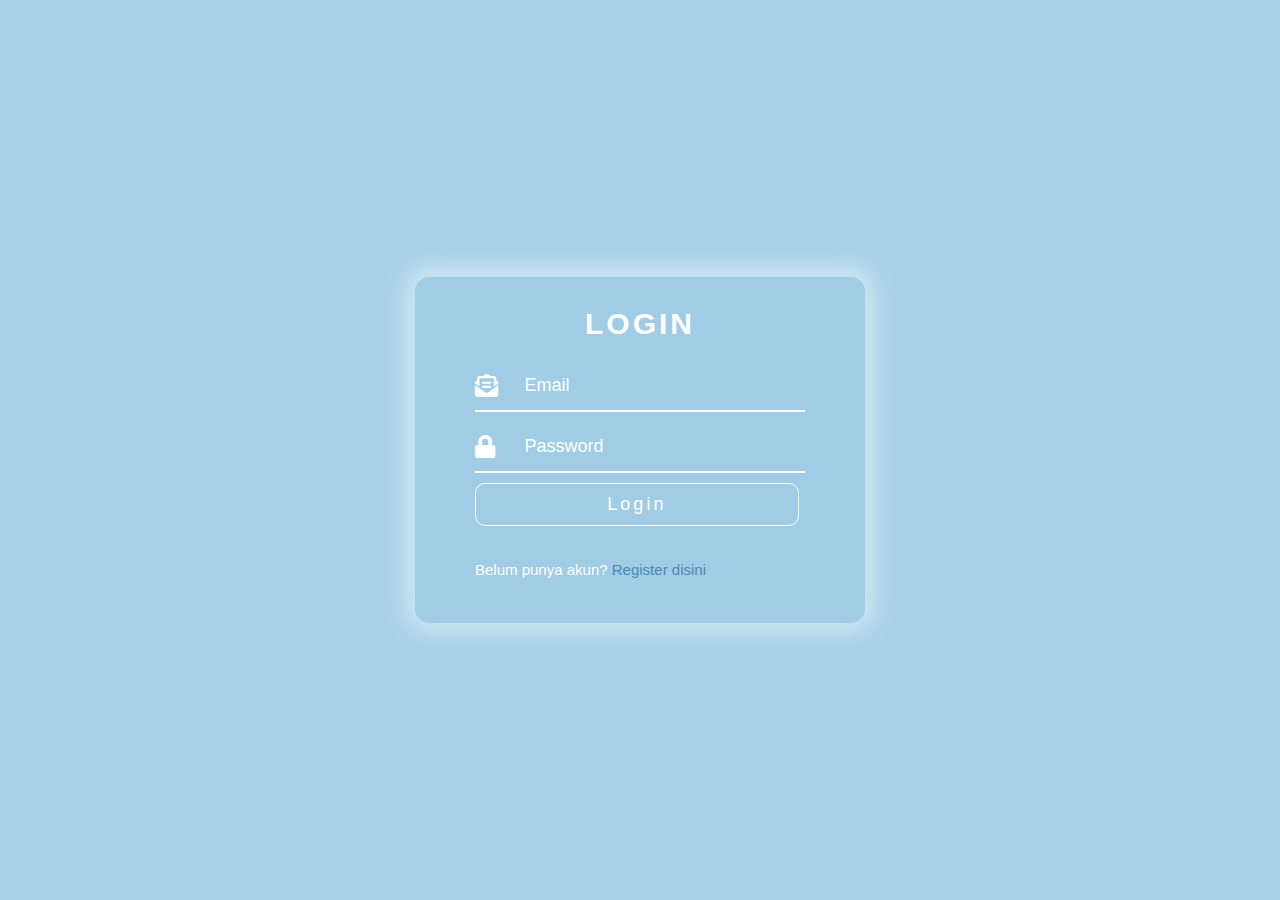
<file: Praktikum Web/Mencoba PHP/Codingan/index.html>
<!DOCTYPE html>
<html lang="en">
  <head>
    <meta charset="UTF-8" />
    <meta http-equiv="X-UA-Compatible" content="IE=edge" />
    <meta name="viewport" content="width=device-width, initial-scale=1.0" />
    <link
      rel="stylesheet"
      href="stylelogin.css"
      media="screen"
      title="no title"
    />
    <link
      rel="stylesheet"
      href="https://use.fontawesome.com/releases/v5.6.3/css/all.css"
    />
    <title>Login Page</title>
  </head>

  <body>
    <div class="input">
      <h1>LOGIN</h1>
      <form action="login.php" method="POST">
        <div class="box-input">
          <i class="fas fa-envelope-open-text"></i>
          <input type="text" name="email" placeholder="Email" />
        </div>
        <div class="box-input">
          <i class="fas fa-lock"></i>
          <input type="password" name="password" placeholder="Password" />
        </div>
        <a href="dashboard.html">
          <button type="submit" name="login" class="btn-input">Login</button>
        </a>
        <div class="bottom">
          <p>
            Belum punya akun?
            <a href="register.html">Register disini</a>
          </p>
        </div>
      </form>
    </div>
  </body>
</html>
</file>
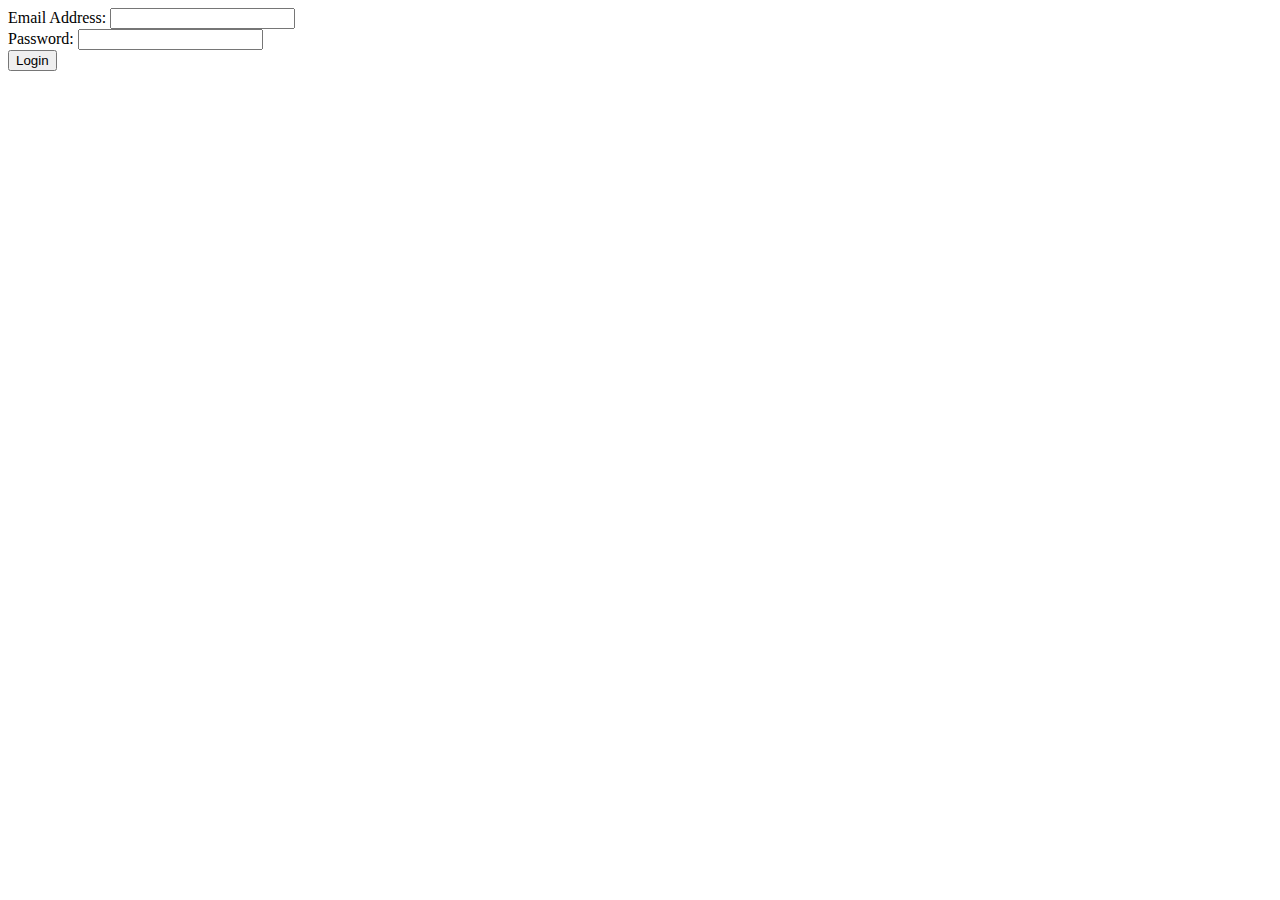
<file: Praktikum Web/Coba PHP/Codingan/login.html>
<!doctype html>
<html lang="en">
<form action="proses.php" method="POST">
 <label for="email">Email Address:</label>
 <input type="email" name="email" id="email" required>
 <br>
 <label for="password">Password:</label>
 <input type="varchar" name="password" id="password" required>
 <br>
 <button type="submit">Login</button>
</form>
</html
</file>
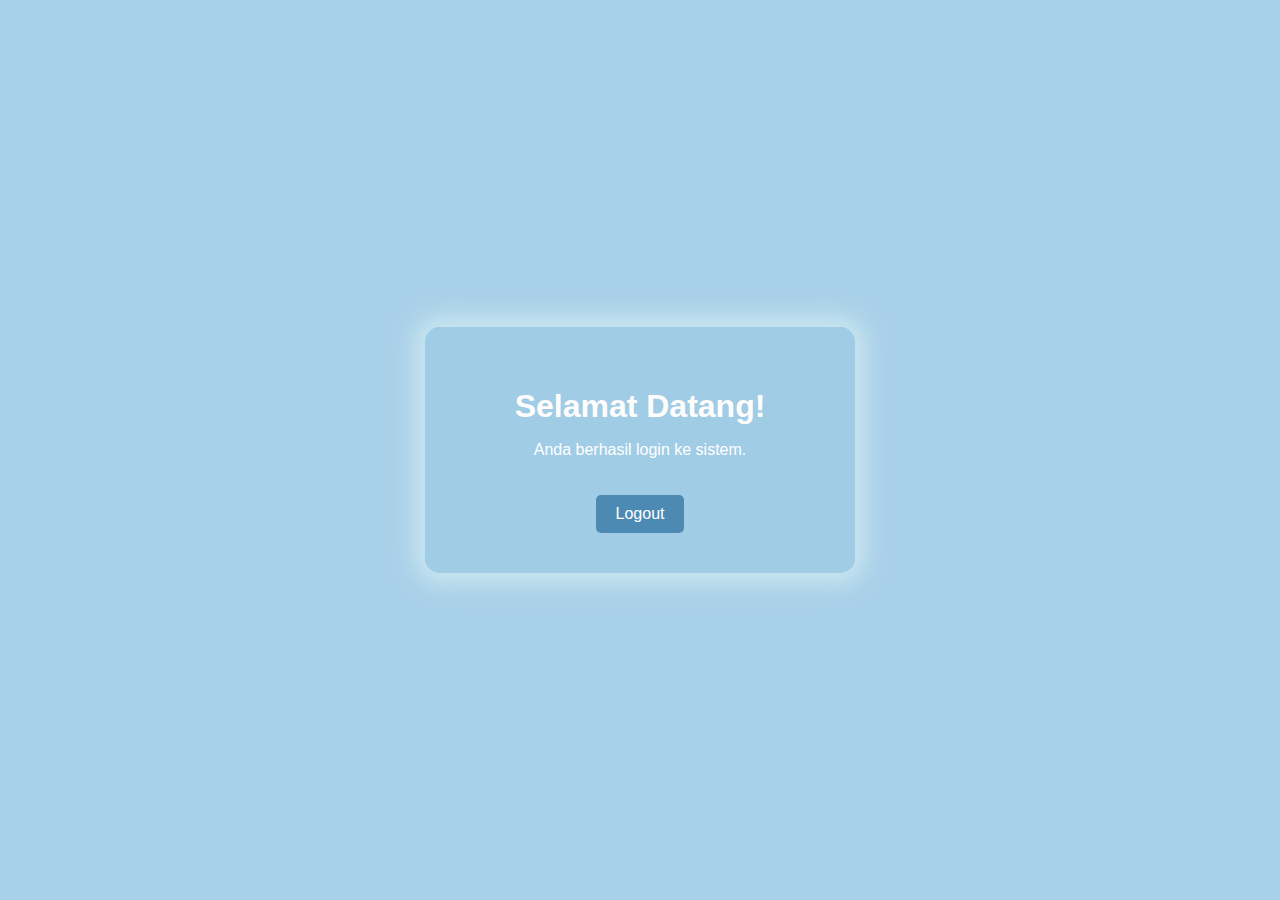
<file: Praktikum Web/Mencoba PHP/Codingan/dashboard.html>
<?php
session_start();
if (!isset($_SESSION['user'])) {
    header("Location: login.php");
    exit();
}
?>

<!DOCTYPE html>
<html lang="id">
  <head>
    <meta charset="UTF-8" />
    <meta name="viewport" content="width=device-width, initial-scale=1.0" />
    <title>Welcome</title>
    <style>
      body {
        margin: 0;
        padding: 0;
        background: rgba(158, 203, 230, 0.9);
        background-size: cover;
        background-position: center;
        background-repeat: no-repeat;
        background-attachment: fixed;
        font-family: sans-serif;
        display: flex;
        justify-content: center;
        align-items: center;
        height: 100vh;
      }

      .input {
        background: rgba(158, 203, 230, 0.9);
        padding: 40px;
        width: 350px;
        text-align: center;
        box-shadow: 0px 0px 25px 10px rgb(204, 232, 241);
        border-radius: 15px;
      }

      h1 {
        color: #fffcfc;
        margin-bottom: 10px;
      }

      p {
        color: #ffffff;
      }

      .logout {
        display: inline-block;
        padding: 10px 20px;
        margin-top: 20px;
        text-decoration: none;
        color: white;
        background-color: rgb(77, 138, 179);
        border-radius: 5px;
        transition: 0.3s;
      }

      .logout:hover {
        background-color: rgba(53, 137, 189, 0.9);
      }
    </style>
  </head>
  <body>
    <div class="input">
      <h1>Selamat Datang!</h1>
      <p>Anda berhasil login ke sistem.</p>
      <a href="logout.php" class="logout">Logout</a>
    </div>
  </body>
</html>
</file>
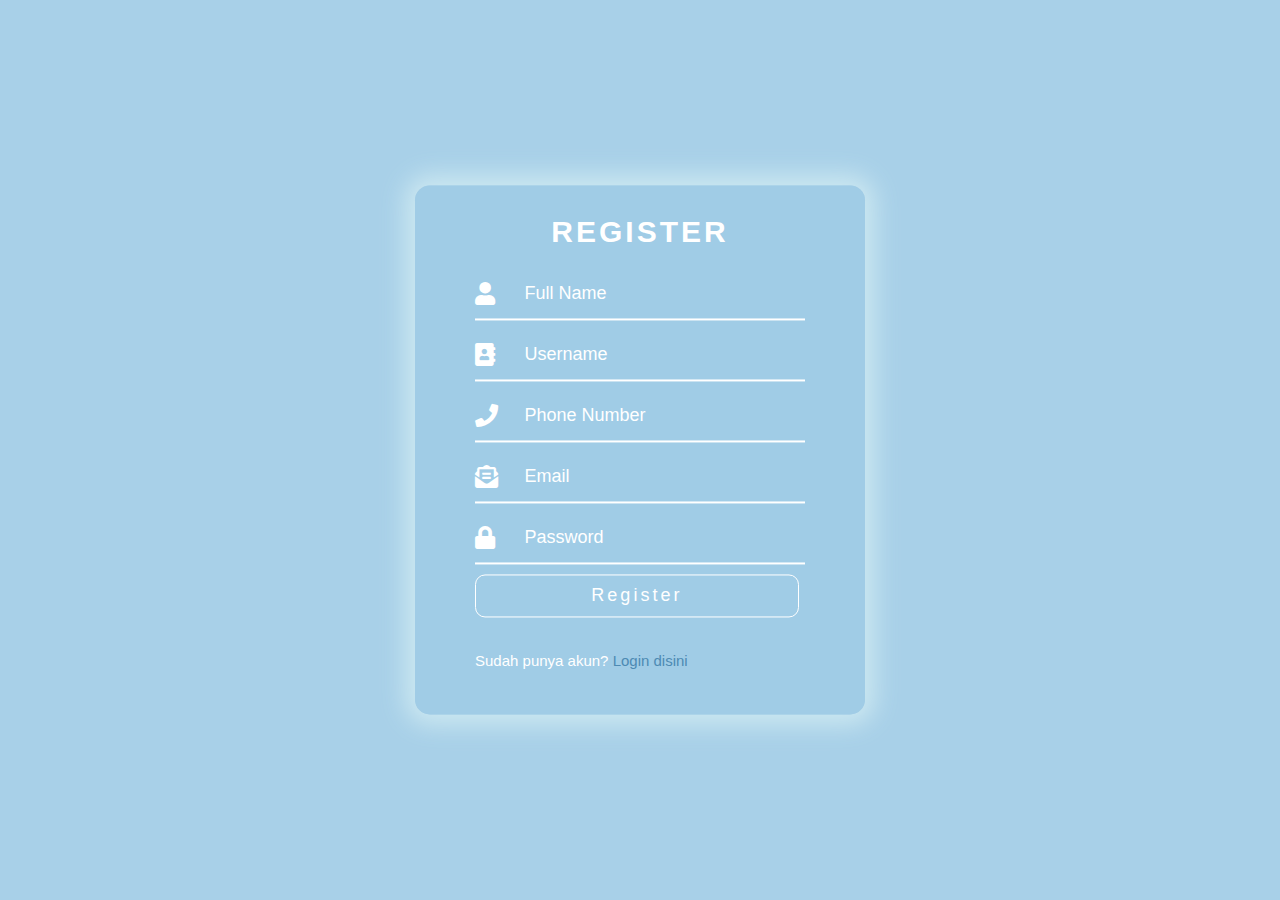
<file: Praktikum Web/Mencoba PHP/Codingan/register.html>
<!DOCTYPE html>
<html lang="en">
  <head>
    <meta charset="UTF-8" />
    <meta http-equiv="X-UA-Compatible" content="IE=edge" />
    <meta name="viewport" content="width=device-width, initial-scale=1.0" />
    <link
      rel="stylesheet"
      href="styleregister.css"
      media="screen"
      title="no title"
    />
    <link
      rel="stylesheet"
      href="https://use.fontawesome.com/releases/v5.6.3/css/all.css"
    />
    <title>Register Page</title>
  </head>

  <body>
    <div class="input">
      <h1>REGISTER</h1>
      <form action="register.php" method="POST">
        <div class="box-input">
          <i class="fas fa-user"></i>
          <input type="text" name="fullname" placeholder="Full Name" />
        </div>
        <div class="box-input">
          <i class="fas fa-address-book"></i>
          <input type="text" name="username" placeholder="Username" />
        </div>
        <div class="box-input">
          <i class="fas fa-phone"></i>
          <input type="text" name="phonenumber" placeholder="Phone Number" />
        </div>
        <div class="box-input">
          <i class="fas fa-envelope-open-text"></i>
          <input type="text" name="email" placeholder="Email" />
        </div>
        <div class="box-input">
          <i class="fas fa-lock"></i>
          <input type="password" name="password" placeholder="Password" />
        </div>
        <a href="index.html">
          <button type="submit" name="register" class="btn-input">
            Register
          </button>
        </a>
        <div class="bottom">
          <p>
            Sudah punya akun?
            <a href="index.html">Login disini</a>
          </p>
        </div>
      </form>
    </div>
  </body>
</html>
</file>
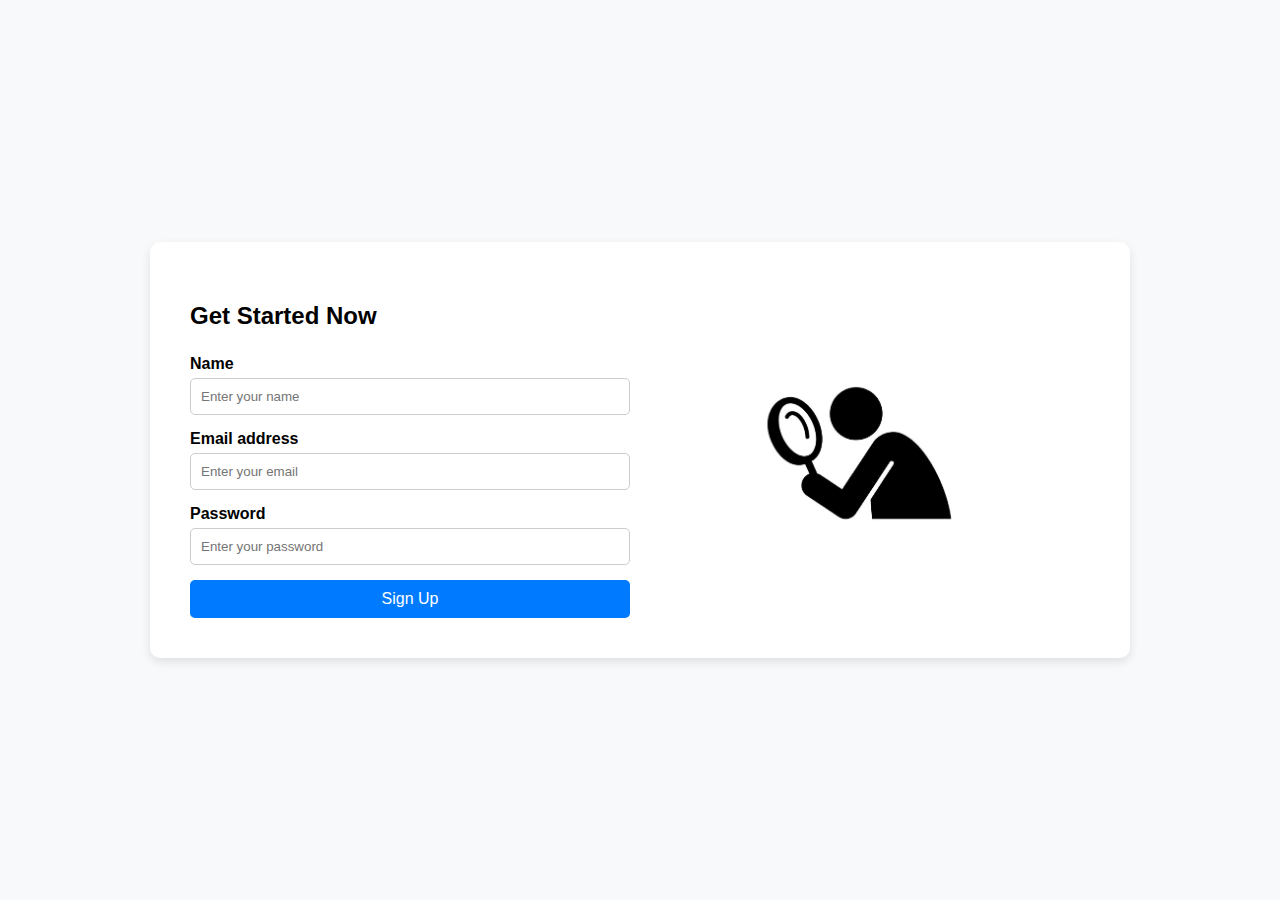
<file: Praktikum Web/Mencoba PHP/Codingan/signup.html>
<!DOCTYPE html>
<html lang="id">
  <head>
    <meta charset="UTF-8" />
    <meta name="viewport" content="width=device-width, initial-scale=1.0" />
    <title>Signup - FindIt</title>
    <style>
      body {
        font-family: Arial, sans-serif;
        display: flex;
        justify-content: center;
        align-items: center;
        height: 100vh;
        background-color: #f8f9fa;
        margin: 0;
      }
      .container {
        display: flex;
        align-items: center;
        justify-content: space-between;
        width: 80%;
        max-width: 900px;
        background: white;
        padding: 40px;
        box-shadow: 0 4px 10px rgba(0, 0, 0, 0.1);
        border-radius: 10px;
      }
      .form-container {
        flex: 1;
        padding-right: 20px;
      }
      .image-container {
        flex: 1;
        text-align: center;
      }
      .image-container img {
        width: 60%;
      }
      h2 {
        font-size: 24px;
        margin-bottom: 25px;
      }
      .input-group {
        margin-bottom: 15px;
      }
      .input-group label {
        display: block;
        font-weight: bold;
        margin-bottom: 5px;
      }
      .input-group input {
        width: 100%;
        padding: 10px;
        border: 1px solid #ccc;
        border-radius: 5px;
        box-sizing: border-box;
      }
      .signup-button {
        width: 100%;
        padding: 10px;
        background: #007bff;
        color: white;
        border: none;
        border-radius: 5px;
        cursor: pointer;
        font-size: 16px;
      }
      .signup-button:hover {
        background: #0056b3;
      }
    </style>
  </head>
  <body>
    <div class="container">
      <div class="form-container">
        <h2>Get Started Now</h2>
        <form action="proses.php" method="POST">
          <div class="input-group">
            <label for="name">Name</label>
            <input
              type="text"
              id="name"
              name="name"
              placeholder="Enter your name"
              required
            />
          </div>
          <div class="input-group">
            <label for="email">Email address</label>
            <input
              type="email"
              id="email"
              name="email"
              placeholder="Enter your email"
              required
            />
          </div>
          <div class="input-group">
            <label for="password">Password</label>
            <input
              type="password"
              id="password"
              name="password"
              placeholder="Enter your password"
              required
            />
          </div>
          <button type="submit" class="signup-button">Sign Up</button>
        </form>
      </div>
      <div class="image-container">
        <img src="findit-logo.png" alt="FindIt Logo" />
      </div>
    </div>
  </body>
</html>
</file>
<file: Praktikum Web/Mencoba PHP/Codingan/stylelogin.css>
body {
  margin: 0;
  padding: 0;
  background: rgba(158, 203, 230, 0.9);
  background-size: cover;
  background-position: center;
  background-repeat: no-repeat;
  background-attachment: fixed;
  font-family: sans-serif;
}

.input {
  position: absolute;
  top: 50%;
  left: 50%;
  transform: translate(-50%, -50%);
  background: rgba(158, 203, 230, 0.9);
  padding: 50px;
  width: 350px;
  box-shadow: 0px 0px 25px 10px rgb(204, 232, 241);
  border-radius: 15px;
}

.input h1 {
  text-align: center;
  color: white;
  font-size: 30px;
  font-family: sans-serif;
  letter-spacing: 3px;
  padding-top: 0;
  margin-top: -20px;
}

.box-input {
  display: flex;
  justify-content: space-between;
  margin: 10px;
  border-bottom: 2px solid white;
  padding: 8px 0;
}

.box-input i {
  font-size: 23px;
  color: white;
  padding: 5px 0;
}

.box-input input {
  width: 85%;
  padding: 5px 0;
  background: none;
  border: none;
  outline: none;
  color: white;
  font-size: 18px;
}

.box-input input::placeholder {
  color: white;
}

.btn-input .box-input input:hover {
  background: rgba(10, 10, 10, s 0.5);
}

.btn-input {
  margin-left: 10px;
  margin-bottom: 20px;
  background: none;
  border: 1px solid white;
  width: 92.5%;
  padding: 10px;
  color: white;
  font-size: 18px;
  letter-spacing: 3px;
  cursor: pointer;
  transition: all 0.2s;
  border-radius: 10px;
}

.btn-input:hover {
  background: rgb(77, 138, 179);
}

.bottom {
  margin-left: 10px;
  margin-right: 10px;
  margin-bottom: -20px;
}

.bottom p {
  color: white;
  font-size: 15px;
  text-decoration: none;
}

.bottom a {
  color: rgb(77, 138, 179);
  font-size: 15px;
  text-decoration: none;
}

.bottom a:hover {
  text-decoration: underline;
}
</file>
<file: Praktikum Web/Mencoba PHP/Codingan/styleregister.css>
body {
  margin: 0;
  padding: 0;
  background: rgba(158, 203, 230, 0.9);
  background-size: cover;
  background-position: center;
  background-repeat: no-repeat;
  background-attachment: fixed;
  font-family: sans-serif;
}

.input {
  position: absolute;
  top: 50%;
  left: 50%;
  transform: translate(-50%, -50%);
  background: rgba(158, 203, 230, 0.9);
  padding: 50px;
  width: 350px;
  box-shadow: 0px 0px 25px 10px rgb(204, 232, 241);
  border-radius: 15px;
}

.input h1 {
  text-align: center;
  color: white;
  font-size: 30px;
  font-family: sans-serif;
  letter-spacing: 3px;
  padding-top: 0;
  margin-top: -20px;
}

.box-input {
  display: flex;
  justify-content: space-between;
  margin: 10px;
  border-bottom: 2px solid white;
  padding: 8px 0;
}

.box-input i {
  font-size: 23px;
  color: white;
  padding: 5px 0;
}

.box-input input {
  width: 85%;
  padding: 5px 0;
  background: none;
  border: none;
  outline: none;
  color: white;
  font-size: 18px;
}

.box-input input::placeholder {
  color: white;
}

.btn-input .box-input input:hover {
  background: rgba(10, 10, 10, 0.5);
}

.btn-input {
  margin-left: 10px;
  margin-bottom: 20px;
  background: none;
  border: 1px solid white;
  width: 92.5%;
  padding: 10px;
  color: white;
  font-size: 18px;
  letter-spacing: 3px;
  cursor: pointer;
  transition: all 0.2s;
  border-radius: 10px;
}

.btn-input:hover {
  background: rgb(77, 138, 179);
}

.bottom {
  margin-left: 10px;
  margin-right: 10px;
  margin-bottom: -20px;
}

.bottom p {
  color: white;
  font-size: 15px;
  text-decoration: none;
}

.bottom a {
  color: rgb(77, 138, 179);
  font-size: 15px;
  text-decoration: none;
}

.bottom a:hover {
  text-decoration: underline;
}
</file>
